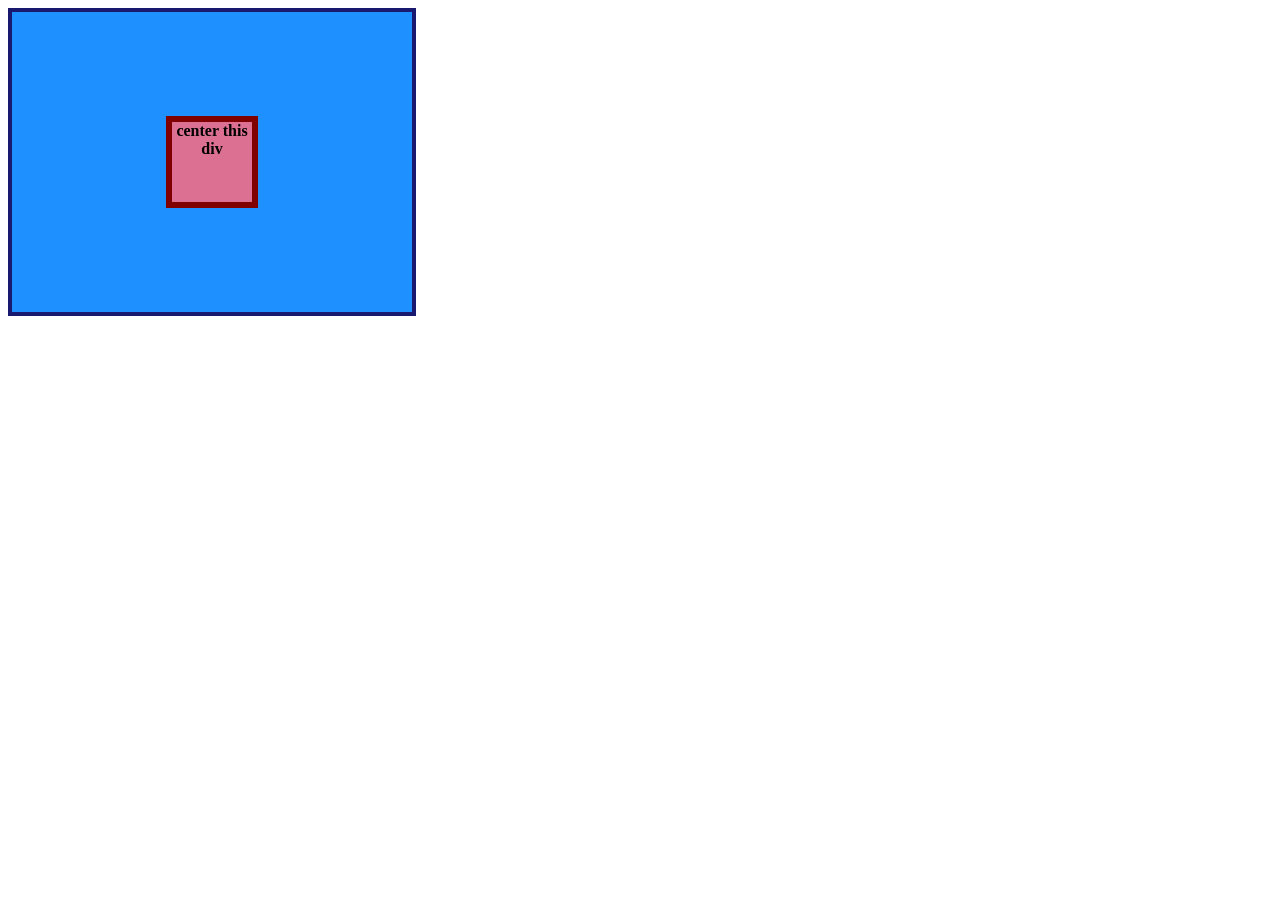
<file: flex/01-flex-center/index.html>
<!DOCTYPE html>
<html lang="en">
<head>
  <meta charset="UTF-8">
  <meta http-equiv="X-UA-Compatible" content="IE=edge">
  <meta name="viewport" content="width=device-width, initial-scale=1.0">
  <title>CENTER THIS DIV</title>
  <link rel="stylesheet" href="style.css">
</head>
<body>
  <div class="container">
    <div class="box">center this div</div>
  </div>
</body>
</html>
</file>
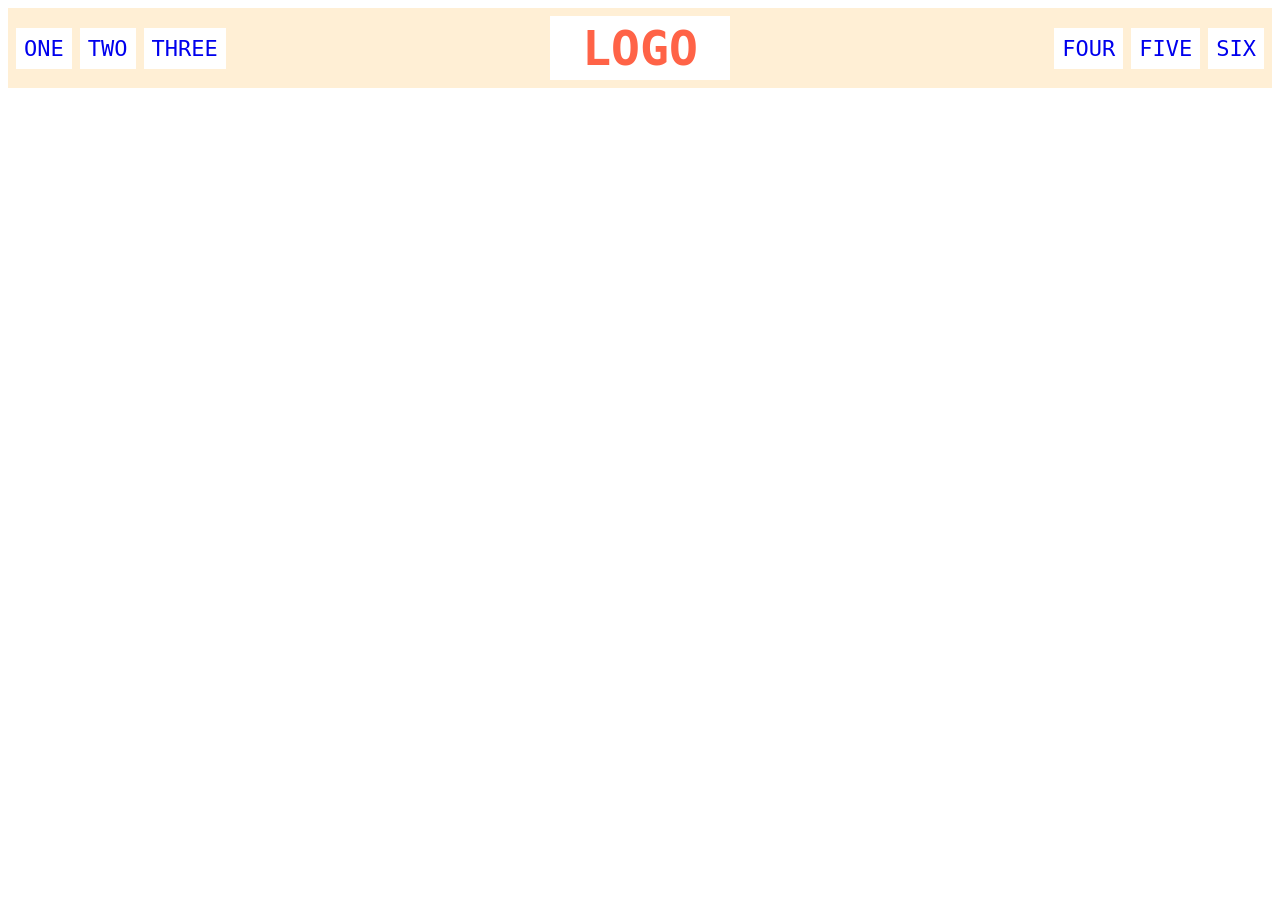
<file: flex/02-flex-header/index.html>
<!DOCTYPE html>
<html lang="en">
<head>
  <meta charset="UTF-8">
  <meta http-equiv="X-UA-Compatible" content="IE=edge">
  <meta name="viewport" content="width=device-width, initial-scale=1.0">
  <title>Flex Header</title>
  <link rel="stylesheet" href="style.css">
</head>
<body>
  <div class="header">
    <div class="left-links">
      <ul>
        <li><a href="#">ONE</a></li>
        <li><a href="#">TWO</a></li>
        <li><a href="#">THREE</a></li>
      </ul>
    </div>
    <div class="logo">LOGO</div>
    <div class="right-links">
      <ul>
        <li><a href="#">FOUR</a></li>
        <li><a href="#">FIVE</a></li>
        <li><a href="#">SIX</a></li>
      </ul>
    </div>
  </div>
</body>
</html>
</file>
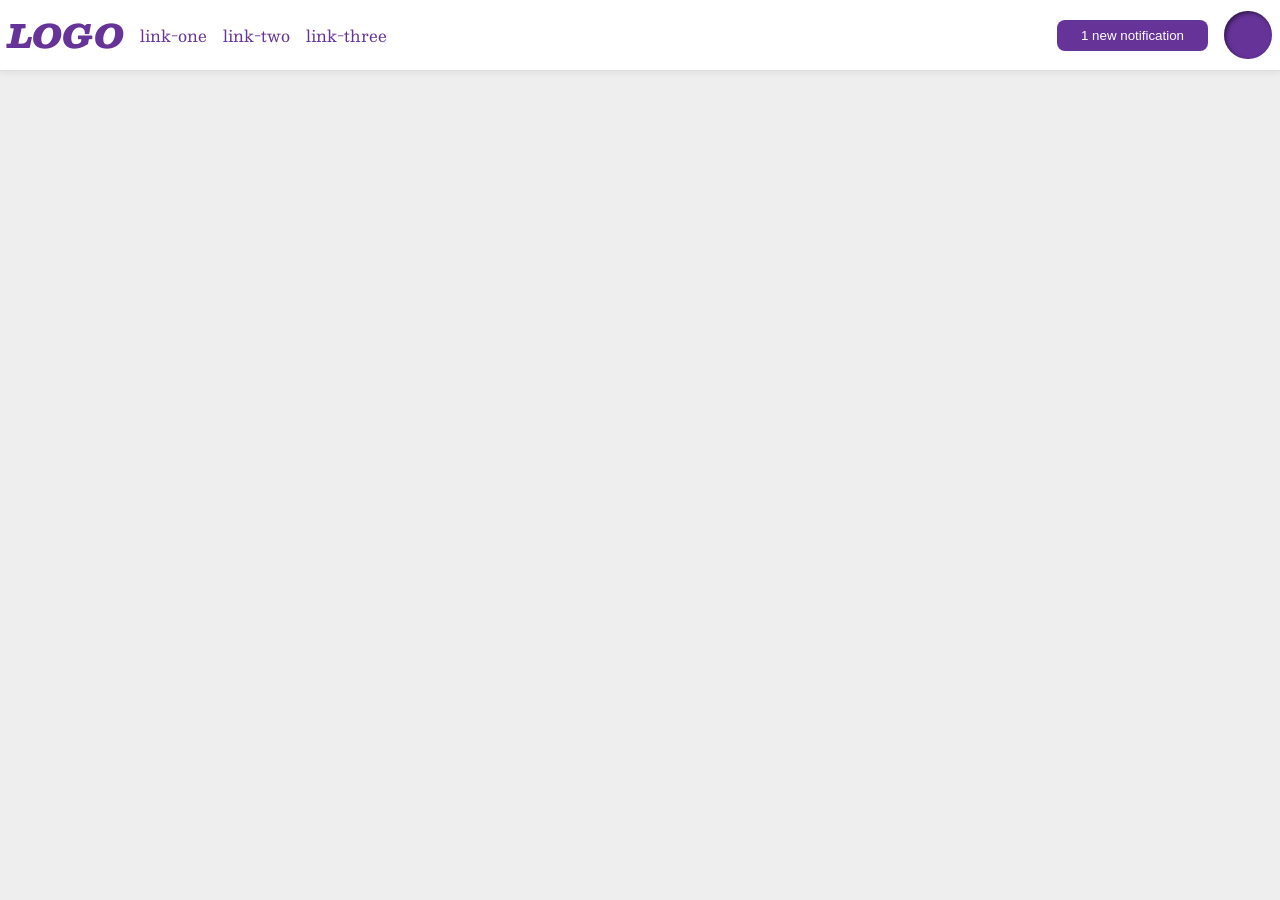
<file: flex/03-flex-header-2/index.html>
<!DOCTYPE html>
<html lang="en">

<head>
  <meta charset="UTF-8">
  <meta http-equiv="X-UA-Compatible" content="IE=edge">
  <meta name="viewport" content="width=device-width, initial-scale=1.0">
  <title>Flex Header 2</title>
  <link rel="stylesheet" href="style.css">
</head>

<body>
  <div class="header">
    <div class="left">
      <div class="logo">
        LOGO
      </div>
      <ul class="links">
        <li><a href="google.com">link-one</a></li>
        <li><a href="google.com">link-two</a></li>
        <li><a href="google.com">link-three</a></li>
      </ul>
    </div>
    <div class="right">
      <button class="notifications">
        1 new notification
      </button>
      <div class="profile-image"></div>
    </div>
  </div>
</body>

</html>
</file>
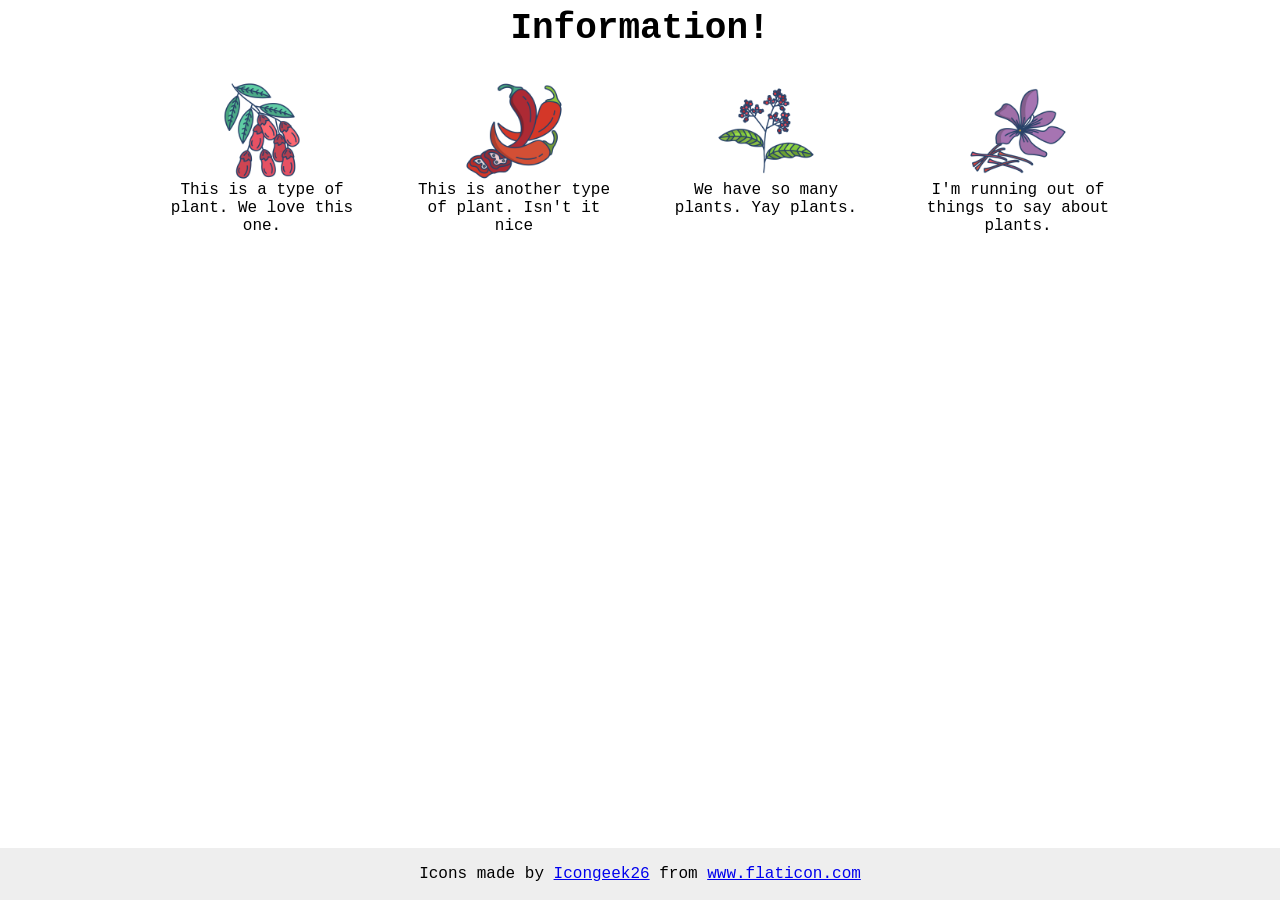
<file: flex/04-flex-information/index.html>
<!DOCTYPE html>
<html lang="en">

<head>
  <meta charset="UTF-8">
  <meta http-equiv="X-UA-Compatible" content="IE=edge">
  <meta name="viewport" content="width=device-width, initial-scale=1.0">
  <title>Information</title>
  <link rel="stylesheet" href="style.css">
</head>

<body>
  <div class="content">
    <div class="title">Information!</div>
    <div class="plant-group">
      <div class="plants">
        <img src="./images/barberry.png" alt="barberry">
        <div class="text">This is a type of plant. We love this one.</div>
      </div>
      <div class="plants">
        <img src="./images/chilli.png" alt="chili">
        <div class="text">This is another type of plant. Isn't it nice</div>
      </div>
      <div class="plants">
        <img src="./images/pepper.png" alt="pepper">
        <div class="text">We have so many plants. Yay plants.</div>
      </div>
      <div class="plants">
        <img src="./images/saffron.png" alt="saffron">
        <div class="text">I'm running out of things to say about plants.</div>
      </div>
    </div>
    <!-- disregard this section, it's here to give attribution to the creator of these icons -->
    <div class="footer">
      <div>Icons made by <a href="https://www.flaticon.com/authors/icongeek26" title="Icongeek26">Icongeek26</a> from <a
          href="https://www.flaticon.com/" title="Flaticon">www.flaticon.com</a></div>
    </div>
  </div>
</body>

</html>
</file>
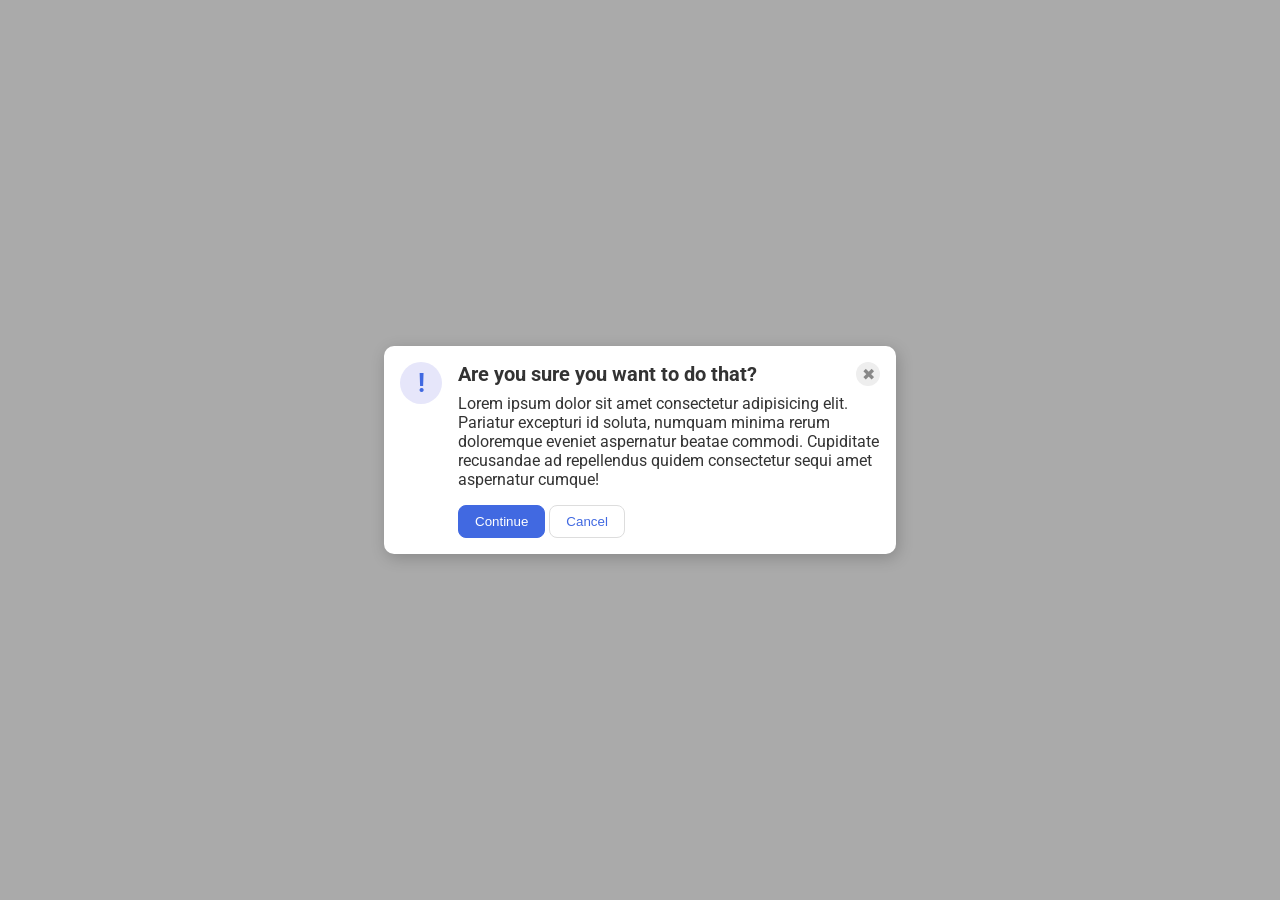
<file: flex/05-flex-modal/index.html>
<!DOCTYPE html>
<html lang="en">

<head>
  <meta charset="UTF-8">
  <meta http-equiv="X-UA-Compatible" content="IE=edge">
  <meta name="viewport" content="width=device-width, initial-scale=1.0">
  <link rel="stylesheet" href="style.css">
  <title>Modal</title>
</head>

<body>
  <div class="modal">
    <div class="icon">!</div>
    <div class="content">
      <div class="container">
        <div class="header">Are you sure you want to do that?</div>
        <div class="close-button">✖</div>
      </div>
      <div class="text">Lorem ipsum dolor sit amet consectetur adipisicing elit. Pariatur excepturi id soluta, numquam
        minima rerum doloremque eveniet aspernatur beatae commodi. Cupiditate recusandae ad repellendus quidem
        consectetur
        sequi amet aspernatur cumque!</div>
      <button class="continue">Continue</button>
      <button class="cancel">Cancel</button>
    </div>
  </div>
</body>

</html>
</file>
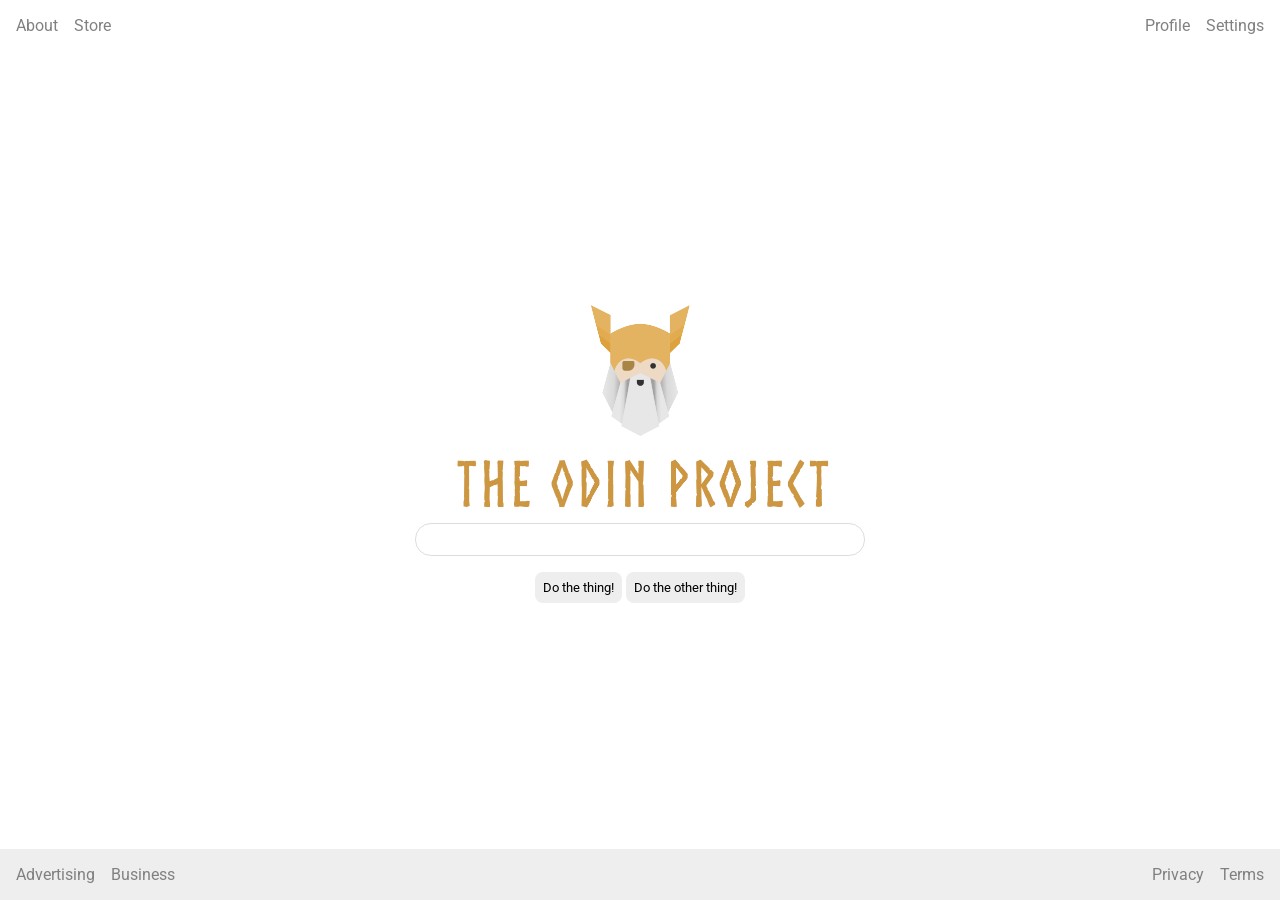
<file: flex/06-flex-layout/index.html>
<!DOCTYPE html>
<html lang="en">
<head>
  <meta charset="UTF-8">
  <meta http-equiv="X-UA-Compatible" content="IE=edge">
  <meta name="viewport" content="width=device-width, initial-scale=1.0">
  <title>LAYOUT</title>
  <link rel="stylesheet" href="./style.css">
</head>
<body>
  <div class="header">
    <ul class="left-links">
      <li><a href="google.com">About</a></li>
      <li><a href="google.com">Store</a></li>
    </ul>
    <ul class="right-links">
      <li><a href="google.com">Profile</a></li>
      <li><a href="google.com">Settings</a></li>
    </ul>
  </div>
  <div class="content">
    <img src="./logo.png" alt="">
    <div class="input">
      <input type="text">
    </div>
    <div class="buttons">
      <button>Do the thing!</button>
      <button>Do the other thing!</button>
    </div>
  </div>
  <div class="footer">
    <ul class="left-links">
      <li><a href="google.com">Advertising</a></li>
      <li><a href="google.com">Business</a></li>
    </ul>
    <ul class="right-links">
      <li><a href="google.com">Privacy</a></li>
      <li><a href="google.com">Terms</a></li>
    </ul>
  </div>
</body>
</html>
</file>
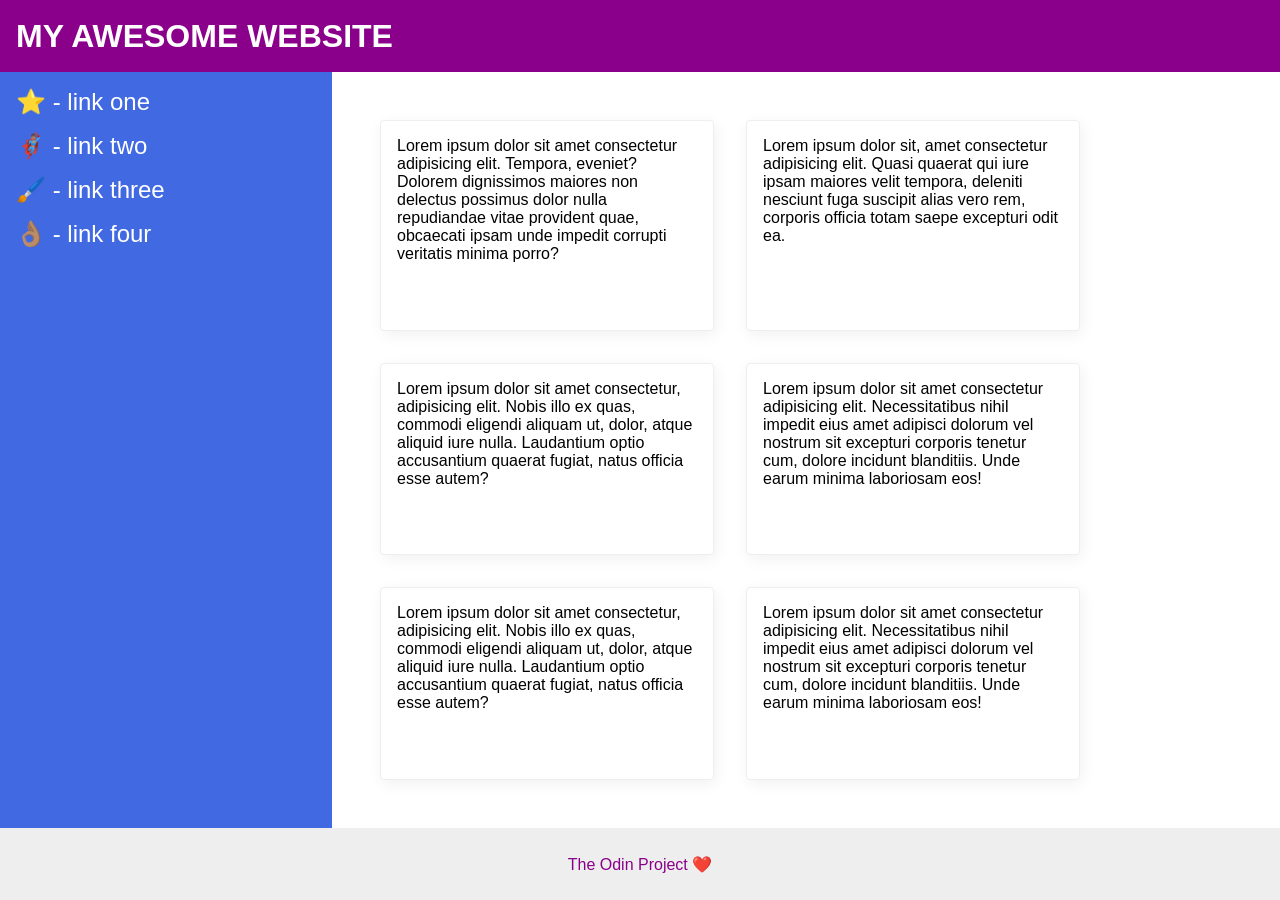
<file: flex/07-flex-layout-2/index.html>
<!DOCTYPE html>
<html lang="en">

<head>
  <meta charset="UTF-8">
  <meta http-equiv="X-UA-Compatible" content="IE=edge">
  <meta name="viewport" content="width=device-width, initial-scale=1.0">
  <title>The Holy Grail</title>
  <link rel="stylesheet" href="style.css">
</head>

<body>
  <div class="header">
    MY AWESOME WEBSITE
  </div>
  <div class="middle-content">
    <div class="sidebar">
      <ul>
        <li><a href="google.com">⭐ - link one</a></li>
        <li><a href="google.com">🦸🏽‍♂️ - link two</a></li>
        <li><a href="google.com">🖌️ - link three</a></li>
        <li><a href="google.com">👌🏽 - link four</a></li>
      </ul>
    </div>

    <div class="cards">
      <div class="card">Lorem ipsum dolor sit amet consectetur adipisicing elit. Tempora, eveniet? Dolorem dignissimos maiores non delectus possimus dolor nulla repudiandae vitae provident quae, obcaecati ipsam unde impedit corrupti veritatis minima
        porro?</div>
      <div class="card">Lorem ipsum dolor sit, amet consectetur adipisicing elit. Quasi quaerat qui iure ipsam maiores velit tempora, deleniti nesciunt fuga suscipit alias vero rem, corporis officia totam saepe excepturi odit ea.</div>
      <div class="card">Lorem ipsum dolor sit amet consectetur, adipisicing elit. Nobis illo ex quas, commodi eligendi aliquam ut, dolor, atque aliquid iure nulla. Laudantium optio accusantium quaerat fugiat, natus officia esse autem?</div>
      <div class="card">Lorem ipsum dolor sit amet consectetur adipisicing elit. Necessitatibus nihil impedit eius amet adipisci dolorum vel nostrum sit excepturi corporis tenetur cum, dolore incidunt blanditiis. Unde earum minima laboriosam eos!
      </div>
      <div class="card">Lorem ipsum dolor sit amet consectetur, adipisicing elit. Nobis illo ex quas, commodi eligendi aliquam ut, dolor, atque aliquid iure nulla. Laudantium optio accusantium quaerat fugiat, natus officia esse autem?</div>
      <div class="card">Lorem ipsum dolor sit amet consectetur adipisicing elit. Necessitatibus nihil impedit eius amet adipisci dolorum vel nostrum sit excepturi corporis tenetur cum, dolore incidunt blanditiis. Unde earum minima laboriosam eos!
      </div>
    </div>
  </div>

  <div class="footer">
    The Odin Project ❤️
  </div>
</body>

</html>
</file>
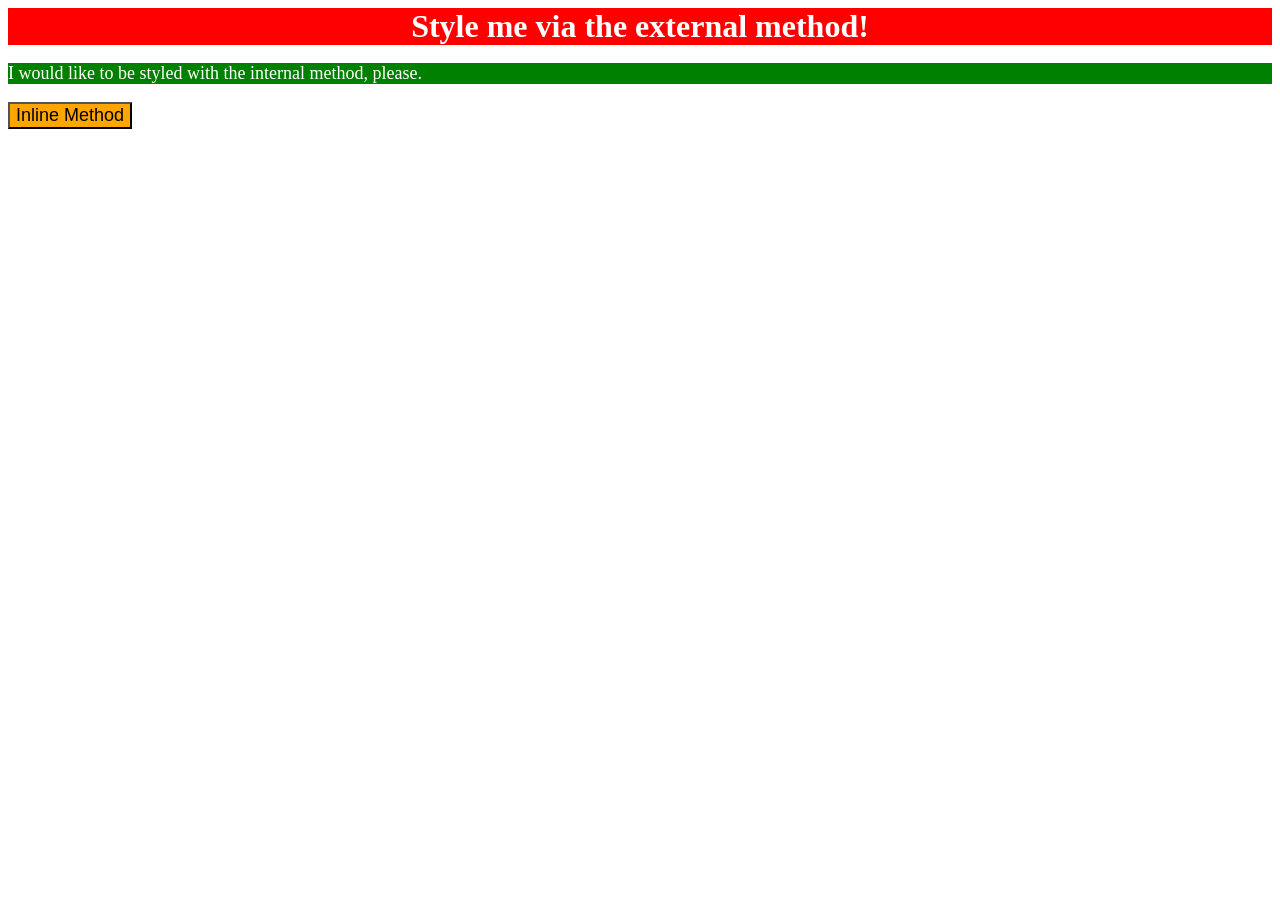
<file: foundations/01-css-methods/index.html>
<!DOCTYPE html>
<html lang="en">
  <head>
    <meta charset="UTF-8">
    <meta http-equiv="X-UA-Compatible" content="IE=edge">
    <meta name="viewport" content="width=device-width, initial-scale=1.0">
    <link rel="stylesheet" href="style.css">
    <style>
      p {
        background-color: green;
        color: white;
        font-size: 18px;
      }
    </style>
    <title>Methods for Adding CSS</title>
  </head>
  <body>
    <div>Style me via the external method!</div>
    <p>I would like to be styled with the internal method, please.</p>
    <button style="background-color: orange; font-size: 18px;">Inline Method</button>
  </body>
</html>
</file>
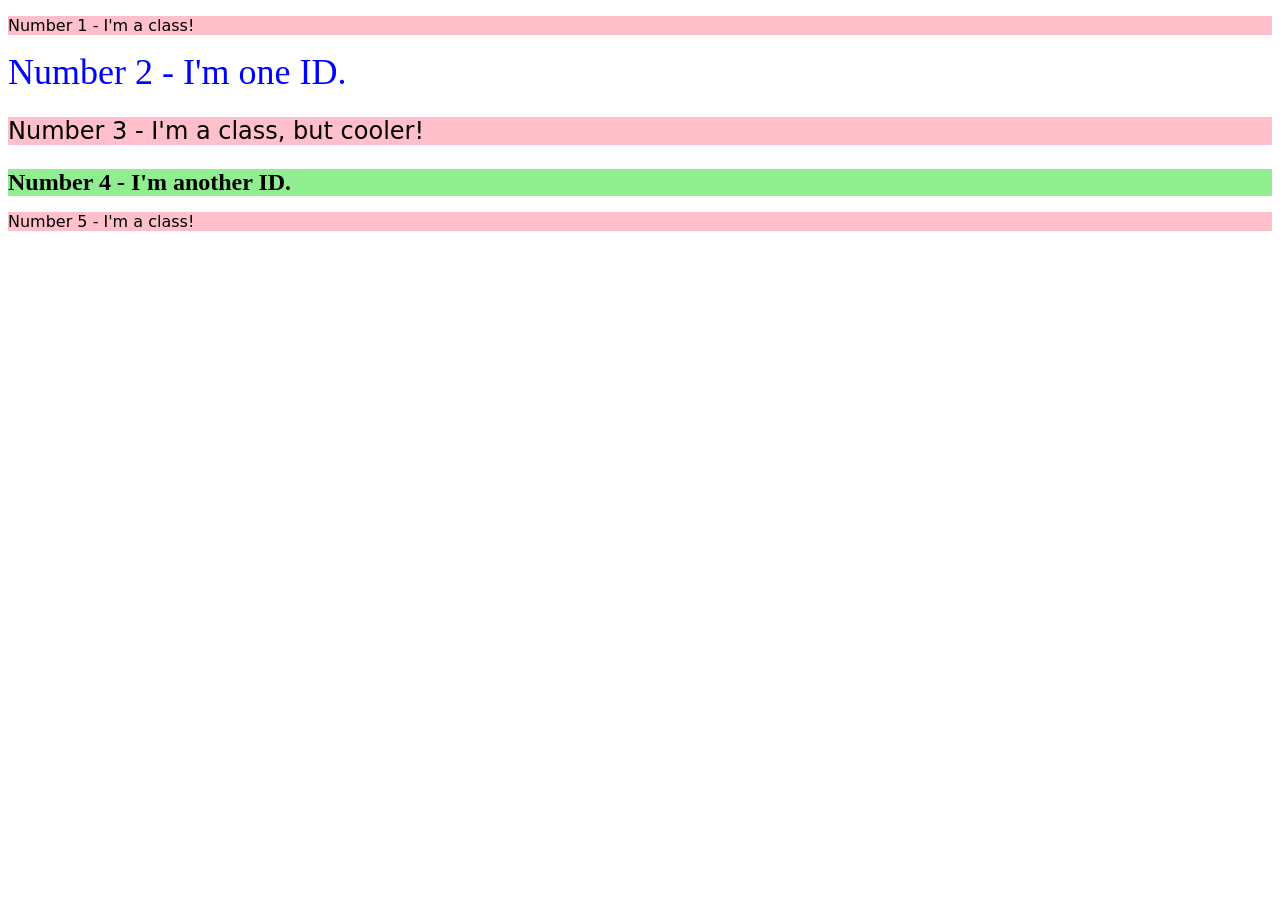
<file: foundations/02-class-id-selectors/index.html>
<!DOCTYPE html>
<html lang="en">
  <head>
    <meta charset="UTF-8">
    <meta http-equiv="X-UA-Compatible" content="IE=edge">
    <meta name="viewport" content="width=device-width, initial-scale=1.0">
    <title>Class and ID Selectors</title>
    <link rel="stylesheet" href="style.css">
  </head>
  <body>
    <p class="para">Number 1 - I'm a class!</p>
    <div id="second">Number 2 - I'm one ID.</div>
    <p class="para special">Number 3 - I'm a class, but cooler!</p>
    <div id="fourth">Number 4 - I'm another ID.</div>
    <p class="para">Number 5 - I'm a class!</p>
  </body>
</html>
</file>
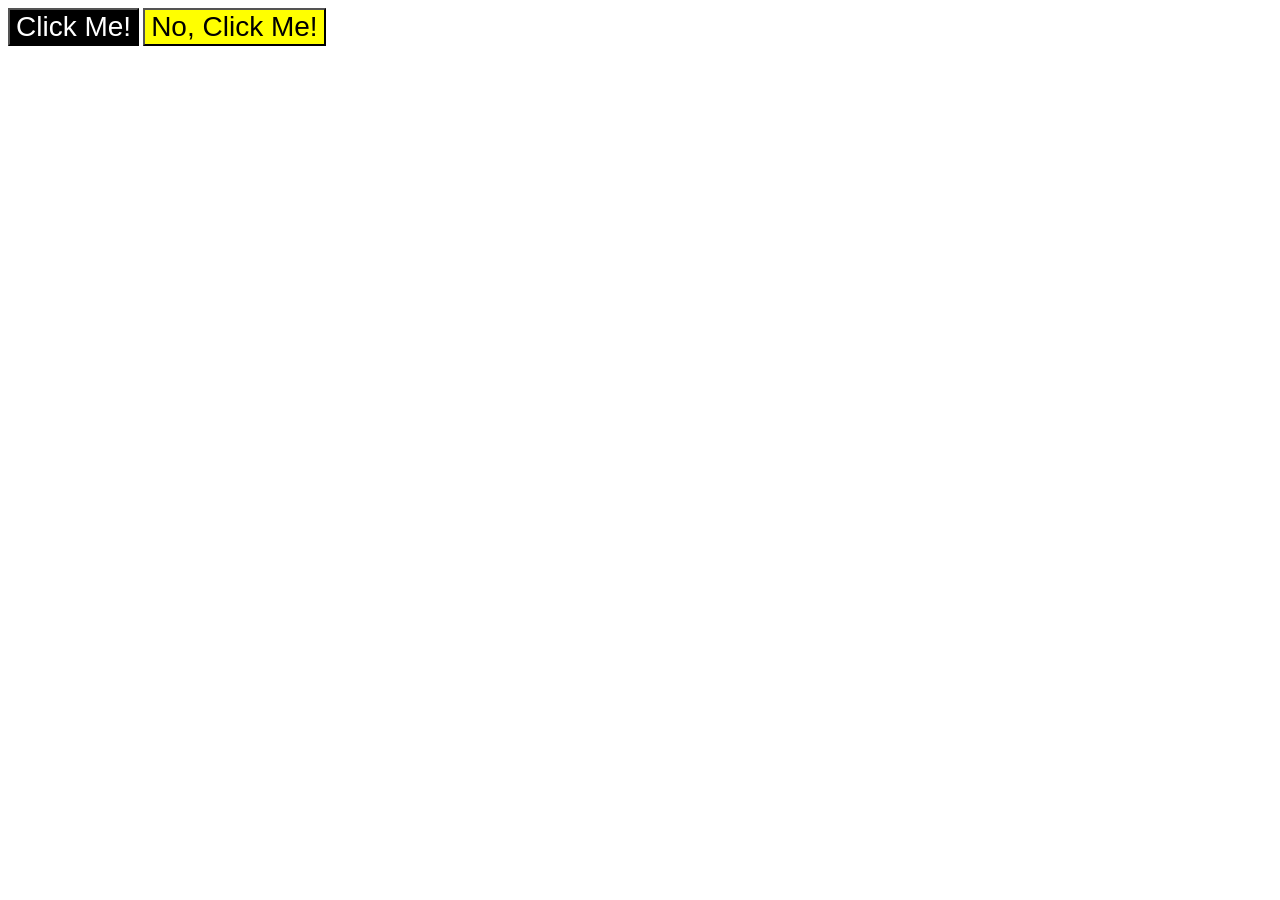
<file: foundations/03-grouping-selectors/index.html>
<!DOCTYPE html>
<html lang="en">
  <head>
    <meta charset="UTF-8" />
    <meta http-equiv="X-UA-Compatible" content="IE=edge" />
    <meta name="viewport" content="width=device-width, initial-scale=1.0" />
    <title>Grouping Selectors</title>
    <link rel="stylesheet" href="style.css" />
  </head>
  <body>
    <button class="click1">Click Me!</button>
    <button class="click2">No, Click Me!</button>
  </body>
</html>
</file>
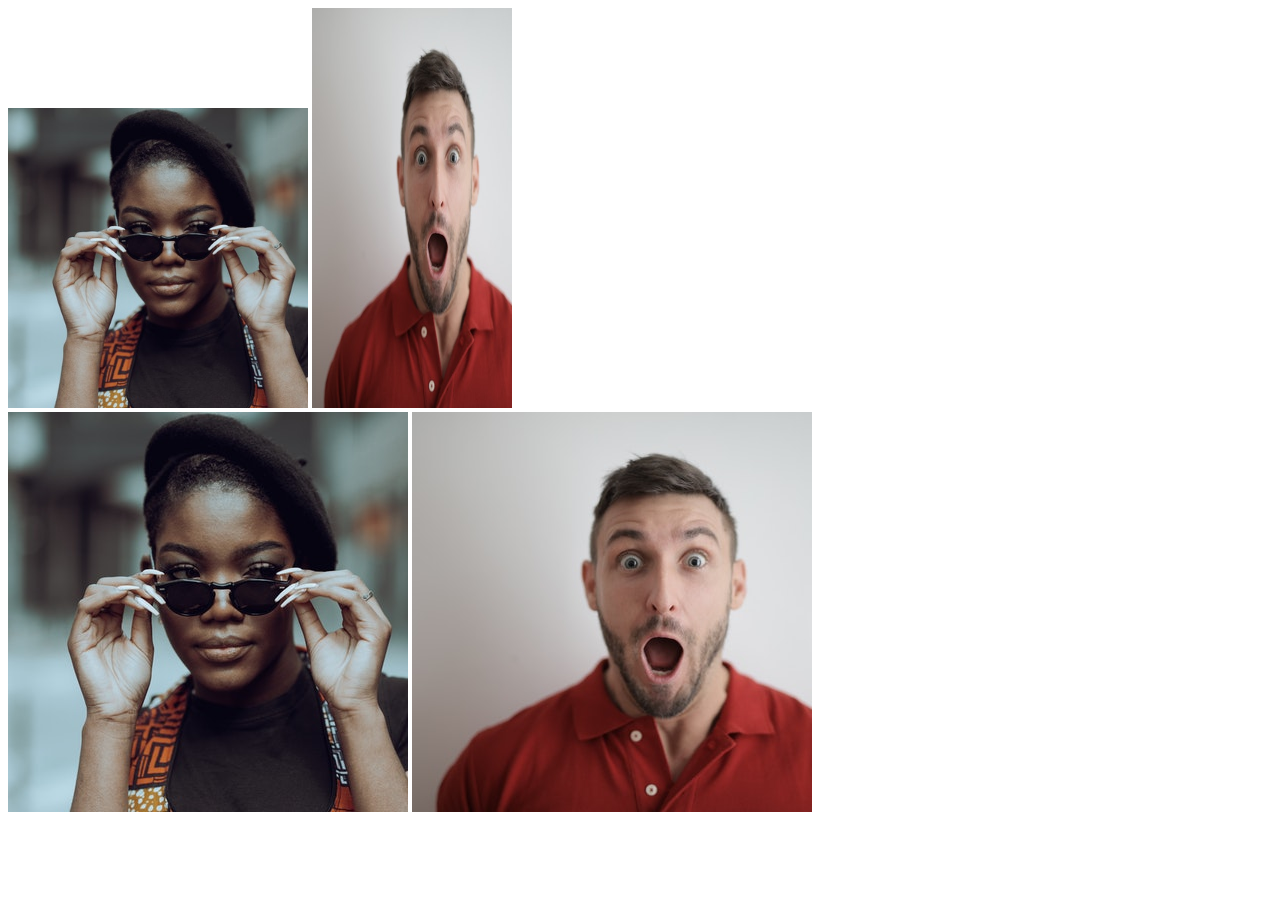
<file: foundations/04-chaining-selectors/index.html>
<!DOCTYPE html>
<html lang="en">
<head>
  <meta charset="UTF-8">
  <meta http-equiv="X-UA-Compatible" content="IE=edge">
  <meta name="viewport" content="width=device-width, initial-scale=1.0">
  <title>Chaining Selectors</title>
  <link rel="stylesheet" href="style.css">
</head>
<body>
  <!-- Use the classes BELOW this line -->
  <div>
    <img class="avatar proportioned" src="./pexels-katho-mutodo-8434791.jpg" alt="">
    <img class="avatar distorted" src="./pexels-andrea-piacquadio-3777931.jpg" alt="">
  </div>
  <!-- Use the classes ABOVE this line -->
  <div>
    <img class="original-proportioned" src="./pexels-katho-mutodo-8434791.jpg" alt="">
    <img class="original-distorted" src="./pexels-andrea-piacquadio-3777931.jpg" alt="">
  </div>
</body>
</html>
</file>
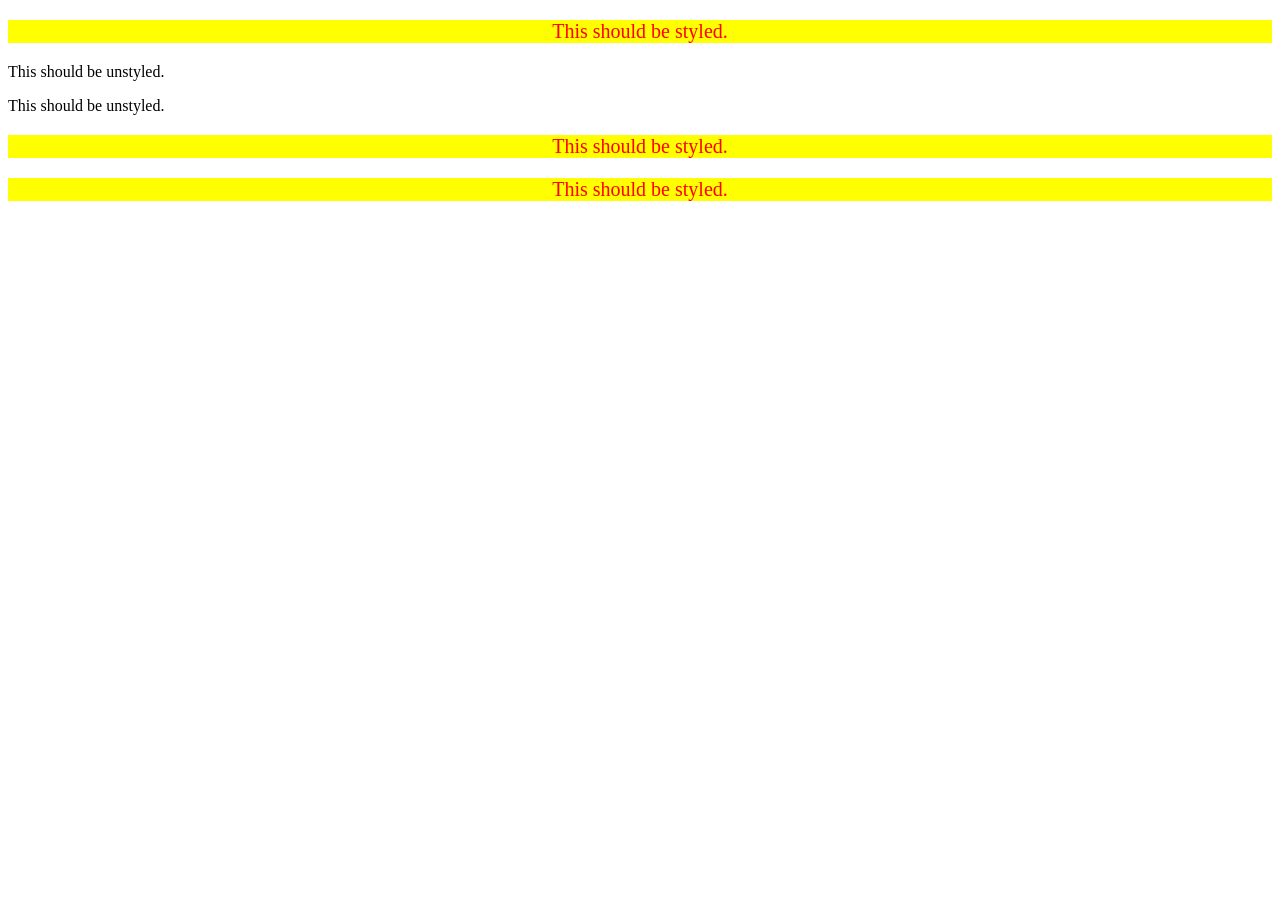
<file: foundations/05-descendant-combinator/index.html>
<!DOCTYPE html>
<html lang="en">
<head>
  <meta charset="UTF-8">
  <meta http-equiv="X-UA-Compatible" content="IE=edge">
  <meta name="viewport" content="width=device-width, initial-scale=1.0">
  <title>Descendant Combinator</title>
  <link rel="stylesheet" href="style.css">
</head>
<body>
  <div class="container">
    <p class="text">This should be styled.</p>
  </div>
  <p class="text">This should be unstyled.</p>
  <p class="text">This should be unstyled.</p>
  <div class="container">
    <p class="text">This should be styled.</p>
    <p class="text">This should be styled.</p>
  </div>
</body>
</html>
</file>
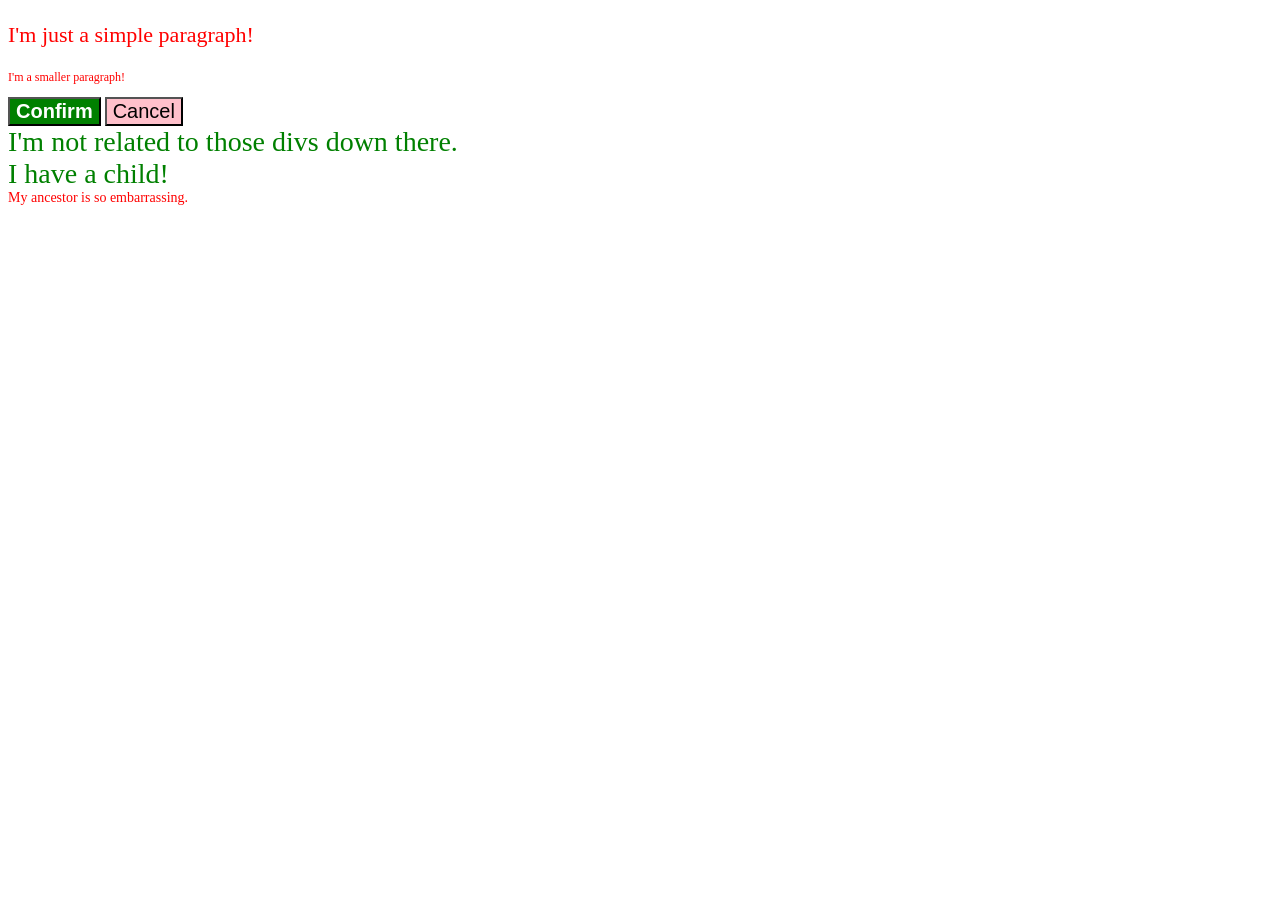
<file: foundations/06-cascade-fix/index.html>
<!DOCTYPE html>
<html lang="en">
<head>
  <meta charset="UTF-8">
  <meta http-equiv="X-UA-Compatible" content="IE=edge">
  <meta name="viewport" content="width=device-width, initial-scale=1.0">
  <title>Fix the Cascade</title>
  <link rel="stylesheet" href="style.css">
</head>
<body>
  <p class="para">I'm just a simple paragraph!</p>
  <p class="para small-para">I'm a smaller paragraph!</p>

  <button id="confirm-button" class="button confirm">Confirm</button>
  <button id="cancel-button" class="button cancel">Cancel</button>

  <div class="text">I'm not related to those divs down there.</div>
  <div class="text">I have a child!
    <div class="text child">My ancestor is so embarrassing.</div>
  </div>
</body>
</html>
</file>
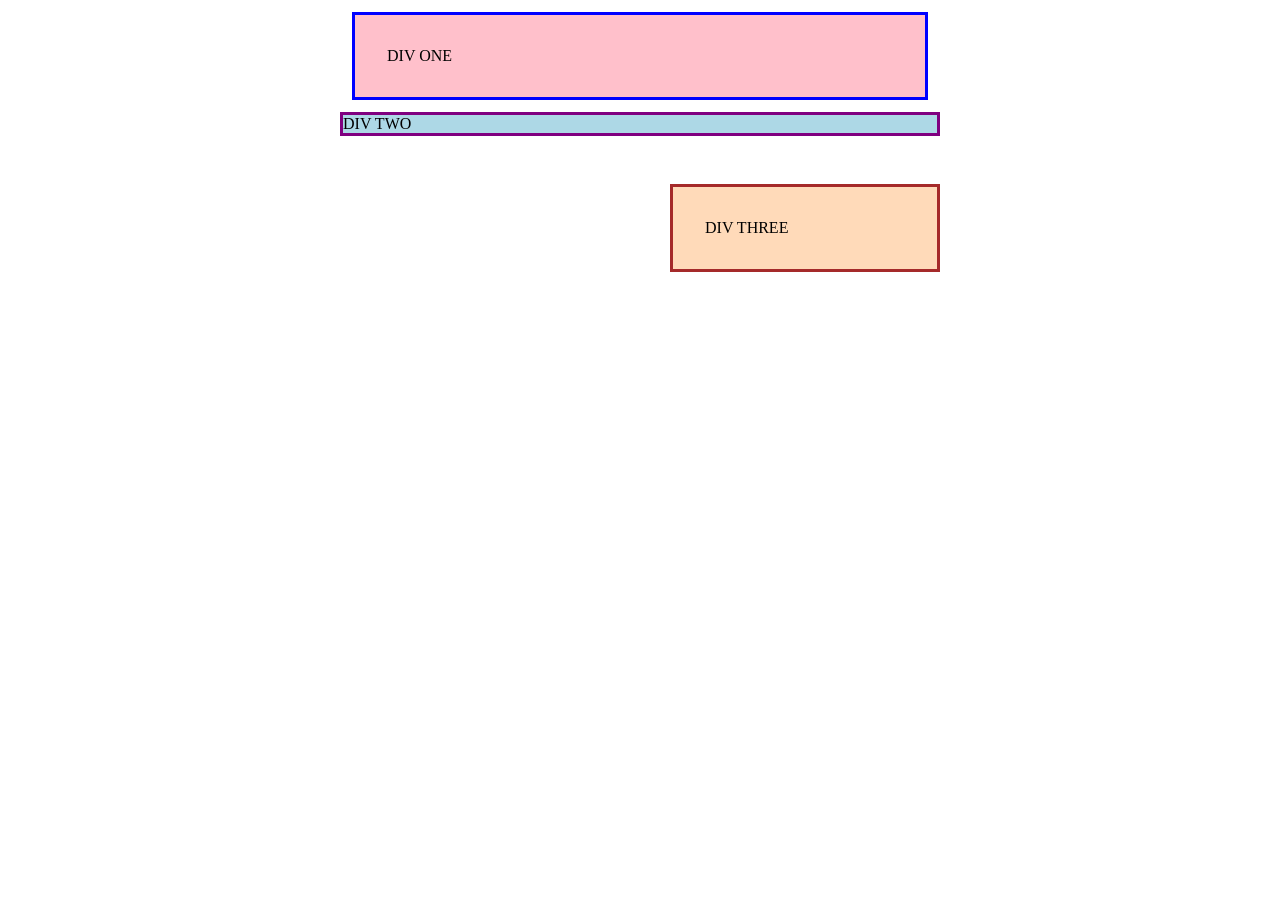
<file: margin-and-padding/margin-and-padding-1/index.html>
<!DOCTYPE html>
<html lang="en">
<head>
  <meta charset="UTF-8">
  <meta http-equiv="X-UA-Compatible" content="IE=edge">
  <meta name="viewport" content="width=device-width, initial-scale=1.0">
  <title>Margin and Padding exercise</title>
  <link rel="stylesheet" href="style.css">
</head>
<body>
  <div class="one">
    DIV ONE
  </div>
  <div class="two">
    DIV TWO
  </div>
  <div class="three">
    DIV THREE
  </div>
</body>
</html>
</file>
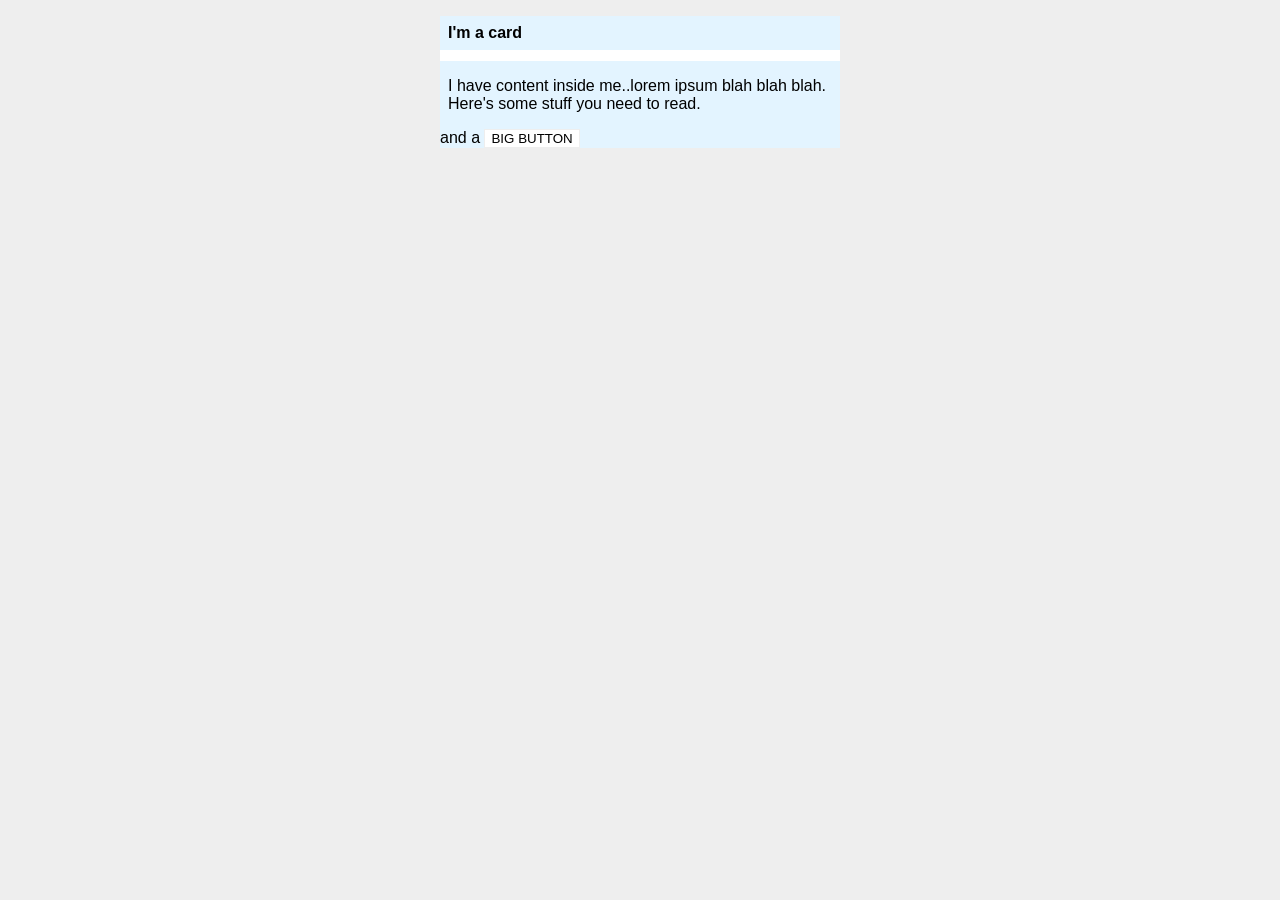
<file: margin-and-padding/margin-and-padding-2/index.html>
<!DOCTYPE html>
<html lang="en">
<head>
  <meta charset="UTF-8">
  <meta http-equiv="X-UA-Compatible" content="IE=edge">
  <meta name="viewport" content="width=device-width, initial-scale=1.0">
  <title>Margin and Padding exercise 2</title>
  <link rel="stylesheet" href="style.css">
</head>
<body>
  <div class="card">
    <h1 class="title">I'm a card</h1>
    <div class="content">I have content inside me..lorem ipsum blah blah blah. Here's some stuff you need to read.</div>
    <div class="button">and a <button>BIG BUTTON</button></div>
  </div>
</body>
</html>
</file>
<file: flex/01-flex-center/style.css>
.container {
  background: dodgerblue;
  border: 4px solid midnightblue;
  width: 400px;
  height: 300px;
  display: flex;
  justify-content: center;
  align-items: center;
}

.box {
  background: palevioletred;
  font-weight: bold;
  text-align: center;
  border: 6px solid maroon;
  width: 80px;
  height: 80px;

}
</file>
<file: flex/02-flex-header/style.css>
.header  {
  font-family: monospace;
  background: papayawhip;
  display: flex;
  justify-content: space-between;
  align-items: center;
  padding: 8px;
}

.logo {
  font-size: 48px;
  font-weight: 900;
  color: tomato;
  background: white;
  padding: 4px 32px;
  margin-left: auto;
  margin-right: auto;
}

.left-links {
  display: flex;
  justify-content: flex-start;
}

.right-links {
  display: flex;
  justify-content: flex-end;
}

ul {
  /* this removes the dots on the list items*/
  list-style-type: none;
  display: flex;
  gap: 8px;
  justify-content: flex-end;
  margin: 0px;
  padding: 0px;
}

a {
  font-size: 22px;
  background: white;
  padding: 8px;
  /* this removes the line under the links */
  text-decoration: none;
}
</file>
<file: flex/03-flex-header-2/style.css>
/* this is some magical font-importing.  
you'll learn about it later. */
@import url('https://fonts.googleapis.com/css2?family=Besley:ital,wght@0,400;1,900&display=swap');

body {
  margin: 0;
  background: #eee;
  font-family: Besley, serif;
}

.header {
  background: white;
  border-bottom: 1px solid #ddd;
  box-shadow: 0 0 8px rgba(0,0,0,.1);
  display: flex;
  padding: 8px;
  align-items: center;
  justify-content: space-between;
}

.profile-image {
  background: rebeccapurple;
  box-shadow: inset 2px 2px 4px rgba(0,0,0,.5);
  border-radius: 50%;
  width: 48px;
  height:  48px;
}

.logo {
  color: rebeccapurple;
  font-size: 32px;
  font-weight: 900;
  font-style: italic;
}

button {
  border: none;
  border-radius: 8px;
  background: rebeccapurple;
  color: white;
  padding: 8px 24px;
}

a {
  /* this removes the line under our links */
  text-decoration: none;
  color: rebeccapurple;
}

ul {
  list-style-type: none;
}

.header ul {
  display: flex;
  margin: 0;
  padding: 0;
  gap: 16px;
  
}

.left, .right {
  display: flex;
  align-items: center;
  gap: 16px;
}
</file>
<file: flex/04-flex-information/style.css>
body {
  font-family: 'Courier New', Courier, monospace;
}

img {
  width: 100px;
  height: 100px;
}

.title {
  font-size: 36px;
  font-weight: 900;
}

/* do not edit this footer */
.footer {
  position: fixed;
  bottom: 0;
  left: 0;
  right: 0;
  height: 52px;
  display: flex;
  align-items: center;;
  justify-content: center;
  background: #eee;
}

.plant-group {
  display: flex;
  justify-content: space-between;
  gap: 52px;
}

.content {
  display: flex;
  flex-direction: column;
  align-items: center;
  gap: 32px;
}

.plants {
  max-width: 200px;
  display: flex;
  flex-direction: column;
  align-items: center;
}

.text {
  text-align: center;
}
</file>
<file: flex/05-flex-modal/style.css>
@import url('https://fonts.googleapis.com/css2?family=Roboto:wght@400;700&display=swap');

html, body {
  height: 100%;
}

body {
  font-family: Roboto, sans-serif;
  margin: 0;
  background: #aaa;
  color: #333;
  /* I'll give you this one for free lol */
  display: flex;
  align-items: center;
  justify-content: center;
}

.modal {
  background: white;
  width: 480px;
  border-radius: 10px;
  box-shadow: 2px 4px 16px rgba(0,0,0,.2);
}

.icon {
  color: royalblue;
  font-size: 26px;
  font-weight: 700;
  background: lavender;
  width: 42px;
  height: 42px;
  border-radius: 50%;
  display: flex;
  align-items: center;
  justify-content: center;
}

.close-button {
  background: #eee;
  border-radius: 50%;
  color: #888;
  font-weight: 400;
  font-size: 16px;
  height: 24px;
  width: 24px;
  display: flex;
  align-items: center;
  justify-content: center;
}

button {
  padding: 8px 16px;
  border-radius: 8px;
}

button.continue {
  background: royalblue;
  border: 1px solid royalblue;
  color: white;
}

button.cancel {
  background: white;
  border: 1px solid #ddd;
  color: royalblue;
}

.modal {
  display: flex;
  gap: 16px;
  padding: 16px;
}

.icon {
  flex-shrink: 0;
  
}

.container {
  display: flex;
  justify-content: space-between;
  align-items: center;
  margin-bottom: 8px;
}

.text {
  margin-bottom: 16px;
}

.header {
  font-size: 20px;
  font-weight: 700;
}
</file>
<file: flex/06-flex-layout/style.css>
@import url('https://fonts.googleapis.com/css2?family=Roboto:wght@400;700&display=swap');

body {
  height: 100vh;
  margin: 0;
  overflow: hidden;
  font-family: Roboto, sans-serif;
}

img {
  width: 600px;
}

button {
  font-family: Roboto, sans-serif;
  border: none;
  border-radius: 8px;
  background: #eee;
}

input {
  border: 1px solid #ddd;
  border-radius: 16px;
  padding: 8px 24px;
  width: 400px;
  margin-bottom: 16px;
}

ul {
  list-style-type: none;
  display: flex;
  margin: 0px;
  padding: 0px;
  gap: 16px;
}

.header {
  display: flex;
  justify-content: space-between;
  padding: 16px;
}


.content {
  display: flex;
  flex-direction: column;
  align-items: center;
}

.footer {
  display: flex;
  justify-content: space-between;
  padding: 16px;
  background-color: #eeeeee;
}

body {
  display: flex;
  flex-direction: column;
  justify-content: space-between;
}

button {
  padding: 8px;
}

a {
  color: grey;
  text-decoration: none;
}
</file>
<file: flex/07-flex-layout-2/style.css>
body {
  font-family: -apple-system, BlinkMacSystemFont, 'Segoe UI', Roboto, Oxygen, Ubuntu, Cantarell, 'Open Sans', 'Helvetica Neue', sans-serif;
  margin: 0;
  min-height: 100vh;
}

.header {
  height: 72px;
  background: darkmagenta;
  color: white;
  display: flex;
  align-items: center;
  font-size: 32px;
  font-weight: 900;
  padding-left: 16px;
}

.footer {
  height: 72px;
  background: #eee;
  color: darkmagenta;
  display: flex;
  align-items: center;
  justify-content: center;
}

.sidebar {
  width: 300px;
  background: royalblue;
  flex-shrink: 0;
  padding: 16px;
}

.card {
  border: 1px solid #eee;
  box-shadow: 2px 4px 16px rgba(0, 0, 0, .06);
  border-radius: 4px;
  width: 300px;
}

body {
  display: flex;
  flex-direction: column;
}

.middle-content {
  display: flex;
  flex: 1;
}

ul {
  list-style-type: none;
  margin: 0px;
  padding: 0px;
}

li {
  margin-bottom: 16px;
}

a {
  color: white;
  text-decoration: none;
  font-size: 24px;
}

.cards {
  display: flex;
  flex-wrap: wrap;
  padding: 32px;
}

.card {
  padding: 16px;
  margin: 16px;
}
</file>
<file: foundations/01-css-methods/style.css>
div {
    background-color: red;
    color: white;
    font-size: 32px;
    font-weight: bold;
    text-align: center;
}
</file>
<file: foundations/02-class-id-selectors/style.css>
.para {
    background-color: pink;
    font-family: "Verdana", "DejaVu Sans", sans-serif
}

#second {
    color: blue;
    font-size: 36px;
}

.special {
    font-size: 24px;
}

#fourth {
    background-color: lightgreen;
    font-weight: bold;
    font-size: 24px;
}
</file>
<file: foundations/03-grouping-selectors/style.css>
.click1 {
  background-color: black;
  color: white;
}

.click2 {
  background-color: yellow;
}

.click1,
.click2 {
  font-size: 28px;
  font-family: Helvetica, "Times New Roman", sans-serif;
}
</file>
<file: foundations/04-chaining-selectors/style.css>
.avatar.proportioned {
  width: 300px;
  height: auto;
}

.avatar.distorted {
  width: 200px;
  height: 400px;
}
</file>
<file: foundations/05-descendant-combinator/style.css>
.container .text {
  background-color: yellow;
  color: red;
  font-size: 20px;
  text-align: center;
}
</file>
<file: foundations/06-cascade-fix/style.css>
.para,
.small-para {
  color: hsl(0, 100%, 50%);
}
.para {
  font-size: 22px;
}
.small-para {
  font-size: 12px;
}

.button {
  background-color: #ffc0cb;
  color: black;
  font-size: 20px;
}
.confirm {
  background: green;
  color: white;
  font-size: 20px;
  font-weight: bold;
}

div.text {
  color: green;
  font-size: 28px;
}
div.text.child {
  color: red;
  font-size: 14px;
}
</file>
<file: margin-and-padding/margin-and-padding-1/style.css>
body {
  max-width: 600px;
  margin: 0 auto;
}

.one {
  background: pink;
  border: 3px solid blue;
  /* CHANGE ME */
  padding: 32px;
  margin: 12px;
}

.two {
  background: lightblue;
  border: 3px solid purple;
  /* CHANGE ME */
  margin-bottom: 48px;
}

.three {
  background: peachpuff;
  border: 3px solid brown;
  width: 200px;
  /* CHANGE ME */
  padding: 32px;
  margin-left: auto;
}
</file>
<file: margin-and-padding/margin-and-padding-2/style.css>
body {
  background: #eee;
  font-family: sans-serif;
}

.card {
  width: 400px;
  background: #fff;
  margin: 16px auto;
}

.title {
  background: #e3f4ff;
  font-size: 16px;
  padding: 8px;
}

.content {
  background: #e3f4ff;
  padding: 16px 8px 16px 8px;
}

.button {
  background: #e3f4ff;
}

button {
  background: white;
  border: 1px solid #eee;
}
</file>
